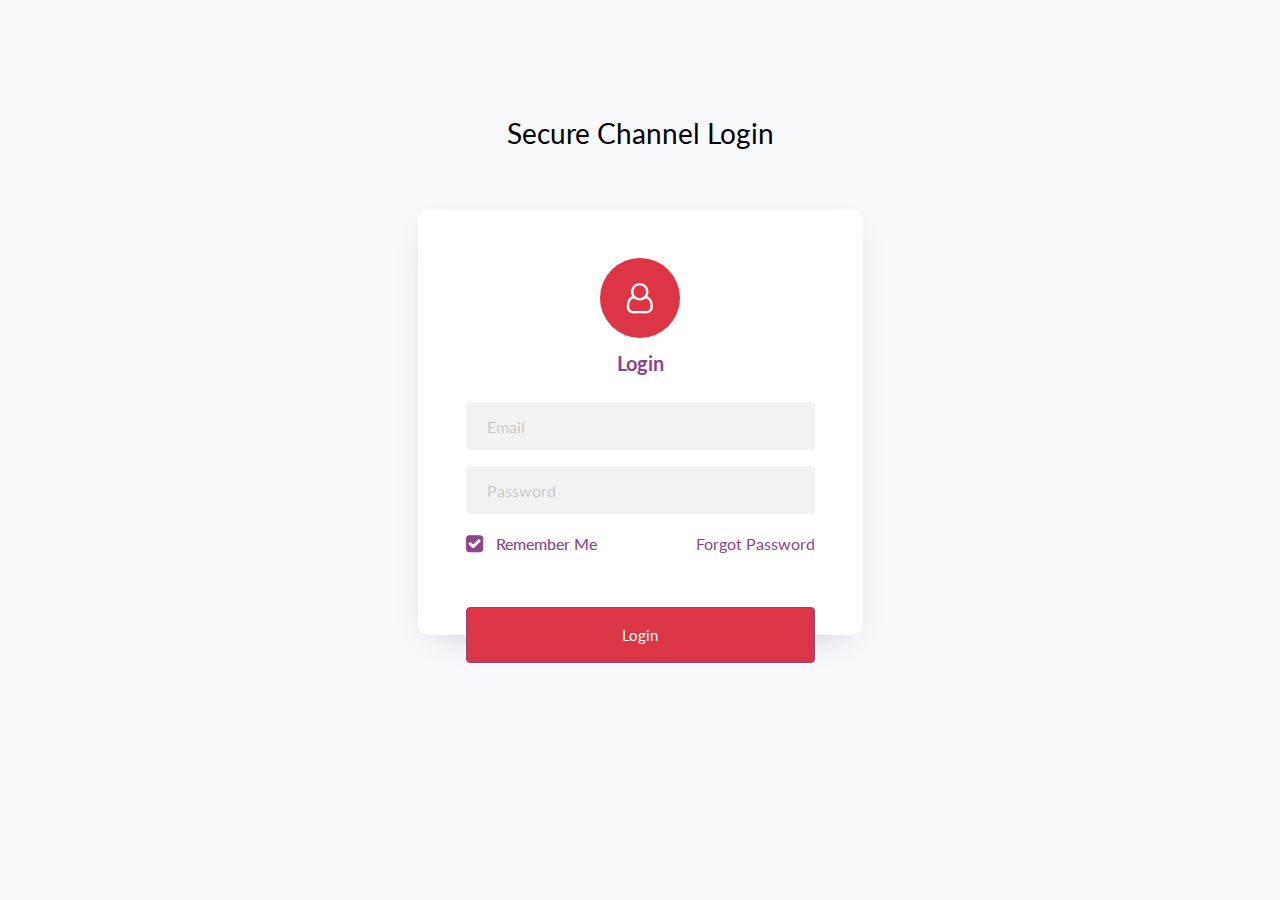
<file: index.html>
<!doctype html>
<html lang="en">
  <head>
  	<title>Login 08</title>
    <meta charset="utf-8">
    <meta name="viewport" content="width=device-width, initial-scale=1, shrink-to-fit=no">

	<link href="https://fonts.googleapis.com/css?family=Lato:300,400,700&display=swap" rel="stylesheet">

	<link rel="stylesheet" href="https://stackpath.bootstrapcdn.com/font-awesome/4.7.0/css/font-awesome.min.css">
	
	<link rel="stylesheet" href="css/style.css">

	</head>
	<body>
	<section class="ftco-section">
	
		<div class="container">
		
			<div class="row justify-content-center">
				<div class="col-md-6 text-center mb-5">
					<h2 class="heading-section">Secure Channel Login</h2>
				</div>
			</div>
			
			<div class="row justify-content-center">
				<div class="col-md-6 col-lg-5">
					<div class="login-wrap p-4 p-md-5">
		      	<div class="icon d-flex align-items-center justify-content-center">
		      		<span class="fa fa-user-o"></span>
		      	</div>
		      	<h3 class="text-center mb-4">Login</h3>
						<form class="login-form" id="signinForm">
		      		<div class="form-group">
		      			<input type="email" id="emailInputSignin" placeholder="Email" class="form-control rounded-left"  required>
		      		</div>

	            <div class="form-group d-flex">
	              <input type="password" id="passwordInputSignin" class="form-control rounded-left" placeholder="Password" required>
	            </div>
	            <div class="form-group d-md-flex">
	            	<div class="w-50">
	            		<label class="checkbox-wrap checkbox-primary">Remember Me
									  <input type="checkbox" checked>
									  <span class="checkmark"></span>
									</label>
								</div>
								<div class="w-50 text-md-right">
									<a href="#">Forgot Password</a>
								</div>
	            </div>
	            <div class="form-group">
	            	<button type="submit" class="btn btn-primary rounded submit p-3 px-5" value="Sign in">Login</button>
	            </div>
	          </form>
	        </div>
				</div>
			</div>
		</div>
	</section>

<script src="js/jquery.min.js"></script>
  <script src="js/popper.js"></script>
  <script src="js/bootstrap.min.js"></script>
  <script src="js/main.js"></script>
   <script src="js/vendor/aws-cognito-sdk.min.js"></script>
<script src="js/vendor/amazon-cognito-identity.min.js"></script>
        <script src="js/config.js"></script>
        <script src="js/cognito-auth.js"></script>

	</body>
</html>
</file>
